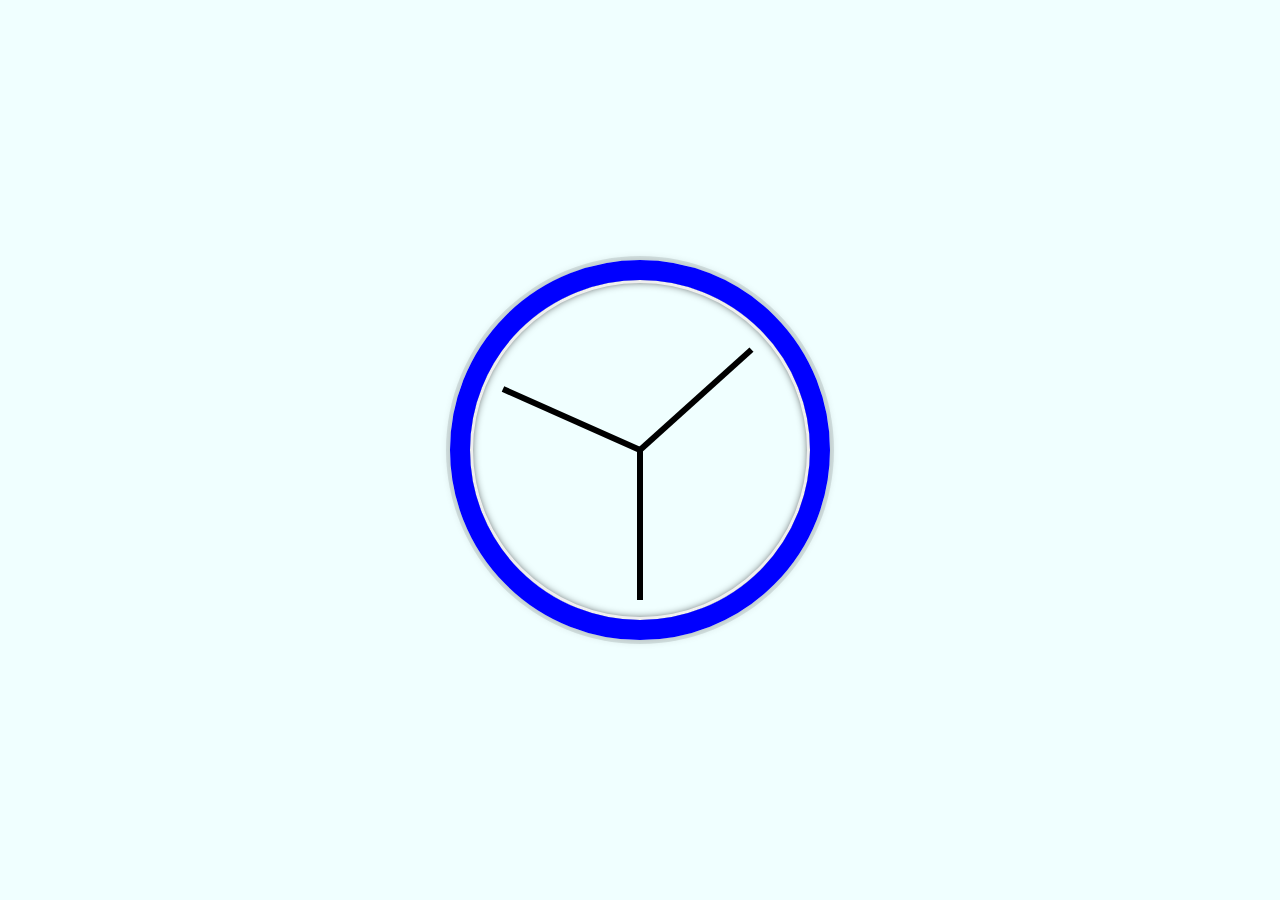
<file: clockface.html>
<!DOCTYPE html>
<html lang="en">
<head>
  <meta charset="UTF-8">
  <title>JS Clock</title>
  <link rel="stylesheet" href="clockface.css">
</head>
<body>
<div class="clock">
    <div class="clock-face">
        <div class="hand hour-hand"></div>
        <div class="hand minute-hand"></div>
        <div class="hand second-hand"></div>
    </div>
</div>
 
<script type="text/javascript">
    
   const secondHand = document.querySelector('.second-hand');
   const minuteHand = document.querySelector('.minute-hand');
   const hourHand = document.querySelector('.hour-hand');
    
    function setDate(){
        // define current date
        const now = new Date();
        //code for second-hand
        const seconds = now.getSeconds();
        const secondsDegrees = ((seconds/60)*360)+90;
        secondHand.style.transform = `rotate(${secondsDegrees}deg)`;
        
         //code for minute-hand
        const minutes = now.getMinutes();
        const minutesDegrees = ((minutes/60)*360)+90;
        minuteHand.style.transform = `rotate(${minutesDegrees}deg)`;
        
        //code for minute-hand
        const hours = now.getHours();
        const hoursDegrees = ((hours/12)*360) + 90;
        hourHand.style.transform = `rotate(${hoursDegrees}deg)`;
        
        console.log(seconds);
    }
    
    setInterval(setDate, 1000);
    
    setDate();
    
</script>
    

</body>
</html>
</file>
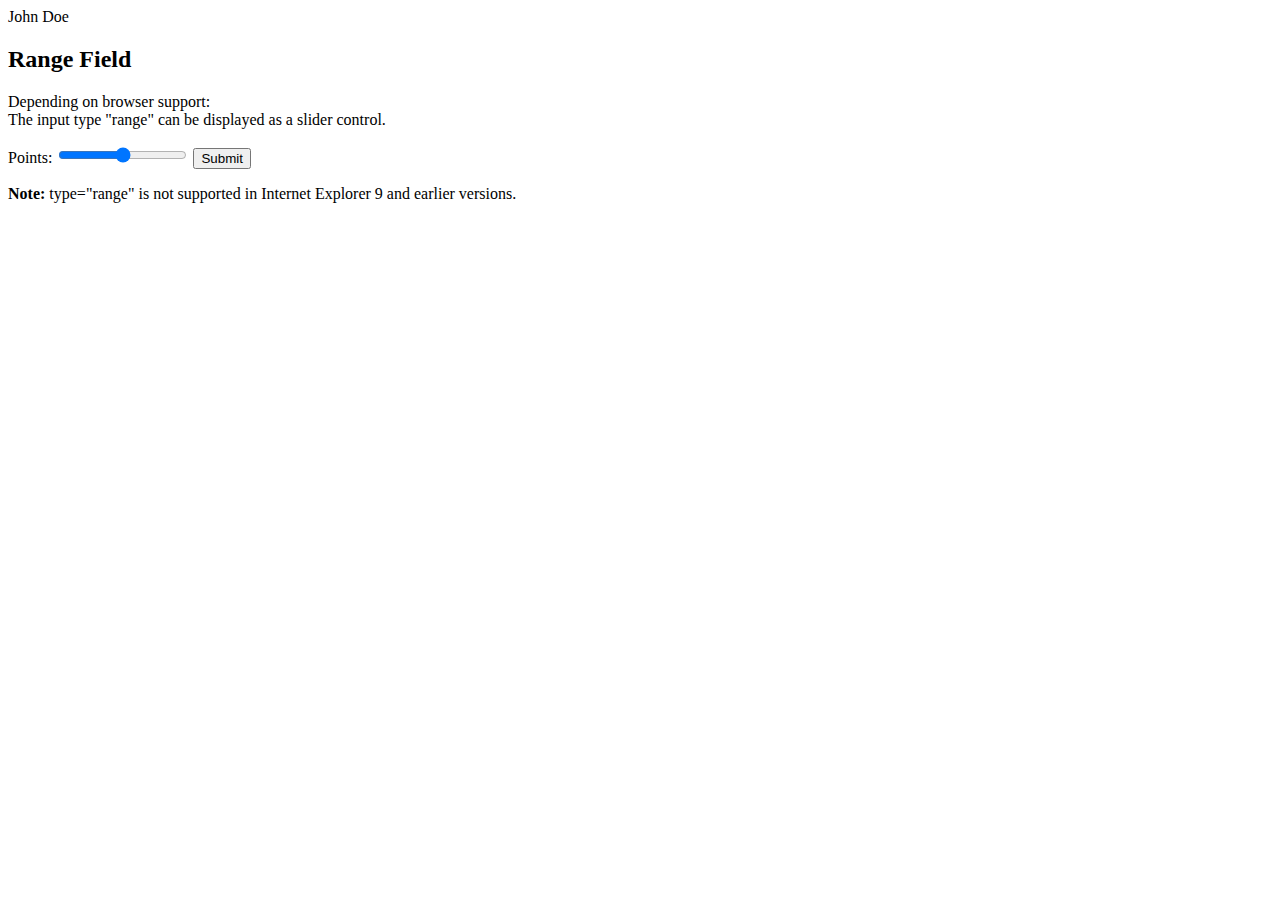
<file: dataset.html>
<!doctype html>
<html lang="en">

<head>
    <title>Title</title>
    <!-- Required meta tags -->
    <meta charset="utf-8">
    <meta name="viewport" content="width=device-width, initial-scale=1, shrink-to-fit=no">
</head>

<body>
    <div id="user" data-id="1234567890" data-user="johndoe" data-date-of-birth>John Doe</div>

    <!DOCTYPE html>
    <html>

    <body>

        <h2>Range Field</h2>
        <p>Depending on browser support:<br>The input type "range" can be displayed as a slider control.
            <p>

                <form action="/action_page.php" method="get">
                    Points:
                    <input type="range" name="points" min="0" max="10">
                    <input type="submit">
                </form>

                <p>
                    <b>Note:</b> type="range" is not supported in Internet Explorer 9 and earlier versions.
                </p>

    </body>

    </html>

    <script>
        const el = document.querySelector('#user');

        // el.id == 'user'
        // el.dataset.id === '1234567890'
        // el.dataset.user === 'johndoe'
        // el.dataset.dateOfBirth === ''
        console.log(el.dataset);
        // set the data attribute
        el.dataset.dateOfBirth = '1960-10-03';
        // Result: el.dataset.dateOfBirth === 1960-10-03
        console.log(el.dataset.dateOfBirth);

        delete el.dataset.dateOfBirth;
        // Result: el.dataset.dateOfBirth === undefined
        console.log(el.dataset.dateOfBirth);
        // 'someDataAttr' in el.dataset === false
        el.dataset.someDataAttr = 'mydata';
        // Result: 'someDataAttr' in el.dataset === true
        console.log(el.dataset.someDataAttr);
    </script>
</body>

</html>
</file>
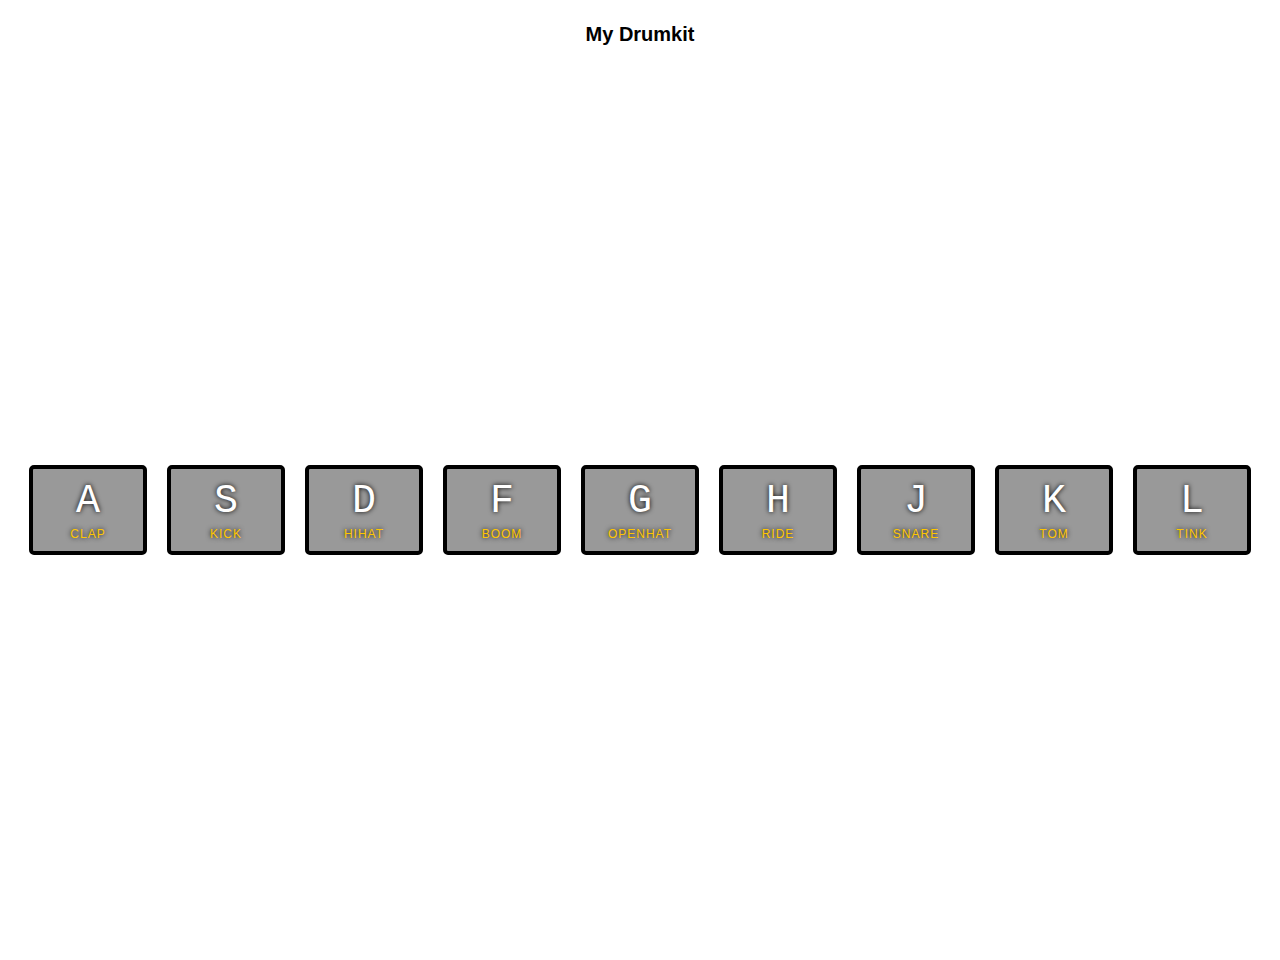
<file: drumkit.html>
<!DOCTYPE html>
<html lang="en">
<head>
  <meta charset="UTF-8">
  <title>JS Drum Kit</title>
  <link rel="stylesheet" href="drumkit.css">
</head>
<body>
    <h1> My Drumkit</h1>

<div class="keys">
    
    <div data-key="65" class="key"><kbd>A</kbd><span class="sound">Clap</span></div>
    <div data-key="83" class="key"><kbd>S</kbd><span class="sound">Kick</span></div>
    <div data-key="68" class="key"><kbd>D</kbd><span class="sound">Hihat</span></div>
    <div data-key="70" class="key"><kbd>F</kbd><span class="sound">Boom</span></div>
    <div data-key="71" class="key"><kbd>G</kbd><span class="sound">Openhat</span></div>
    <div data-key="72" class="key"><kbd>H</kbd><span class="sound">Ride</span></div>
    <div data-key="74" class="key"><kbd>J</kbd><span class="sound">Snare</span></div>
    <div data-key="75" class="key"><kbd>K</kbd><span class="sound">Tom</span></div>
    <div data-key="76" class="key"><kbd>L</kbd><span class="sound">Tink</span></div>
    
</div>
    
    
<audio data-key="65" src="/sounds/clap.wav"></audio>
<audio data-key="83" src="/sounds/kick.wav"></audio>
<audio data-key="68" src="/sounds/hihat.wav"></audio>
<audio data-key="70" src="/sounds/boom.wav"></audio>
<audio data-key="71" src="/sounds/openhat.wav"></audio>
<audio data-key="72" src="/sounds/ride.wav"></audio>
<audio data-key="74" src="/sounds/snare.wav"></audio>
<audio data-key="75" src="/sounds/tom.wav"></audio>
<audio data-key="76" src="/sounds/tink.wav"></audio>
    
<script type="text/javascript">
    
    window.addEventListener('keydown', function(e){
        const audio = document.querySelector(`audio[data-key="${e.keyCode}"]`);
        const key = document.querySelector(`.key[data-key="${e.keyCode}"]`);
        if(!audio) return;
        audio.currentTime = 0;
        audio.play();
        key.classList.add('playing');
        
        function removeTransition(e){
            if(e.propertyName !== 'transform') return;
            this.classList.remove('playing');
        }
        
        const keys = document.querySelectorAll('.key');
        keys.forEach(keys => key.addEventListener('transitionend',removeTransition));
    });
</script>

</body>
</html>
</file>
<file: clockface.css>
html {
      background: azure;
      font-family: 'verdana';
      text-align: center;
      font-size: 10px;
    }

body {
      margin: 0;
      font-size: 2rem;
      display: flex;
      flex: 1;
      min-height: 100vh;
      align-items: center;
    }


.clock{
    width: 30rem;
      height: 30rem;
      border: 20px solid blue;
      border-radius: 50%;
      margin: 50px auto;
      position: relative;
      padding: 2rem;
    box-shadow:
        0 0 0 4px rgba(0,0,0,0.1),
        inset 0 0 0 3px #EFEFEF,
        inset 0 0 10px black,
        0 0 10px rgba(0,0,0,0.2);
}

.clock-face {
      position: relative;
      width: 100%;
      height: 100%;
      transform: translateY(-3px); /* account for the height of the clock hands */
    }

.hand {
  width: 50%;
  height: 6px;
  background: black;
  position: absolute;
  top: 50%;
    transform-origin:100%;
    transform:rotate(90deg);
}
</file>
<file: drumkit.css>
html {
  font-size: 10px;
  background: url(http://i.imgur.com/b9r5sEL.jpg) bottom center;
  background-size: cover;
}

body,html {
  margin: 0;
  padding: 0;
  font-family: sans-serif;
}

h1{
    display:flex;
    flex:1;
    align-items: center;
    justify-content: center;
    padding:10px 0 0 0;
}

.keys{
    display:flex;
    flex-direction: row;
      min-height: 100vh;
      align-items: center;
      justify-content: center;
}

.key{
    border: .4rem solid black;
    border-radius: .5rem;
    margin: 1rem;
    font-size: 1.5rem;
    padding: 1rem .5rem;
    transition: all .07s ease;
    width: 10rem;
    text-align: center;
    color: white;
    background: rgba(0,0,0,0.4);
    text-shadow: 0 0 .5rem black;
}

.playing {
  transform: scale(1.1);
  border-color: #ffc600;
  box-shadow: 0 0 1rem #ffc600;
}

kbd {
  display: block;
  font-size: 4rem;
}

.sound {
  font-size: 1.2rem;
  text-transform: uppercase;
  letter-spacing: .1rem;
  color: #ffc600;
}
</file>
